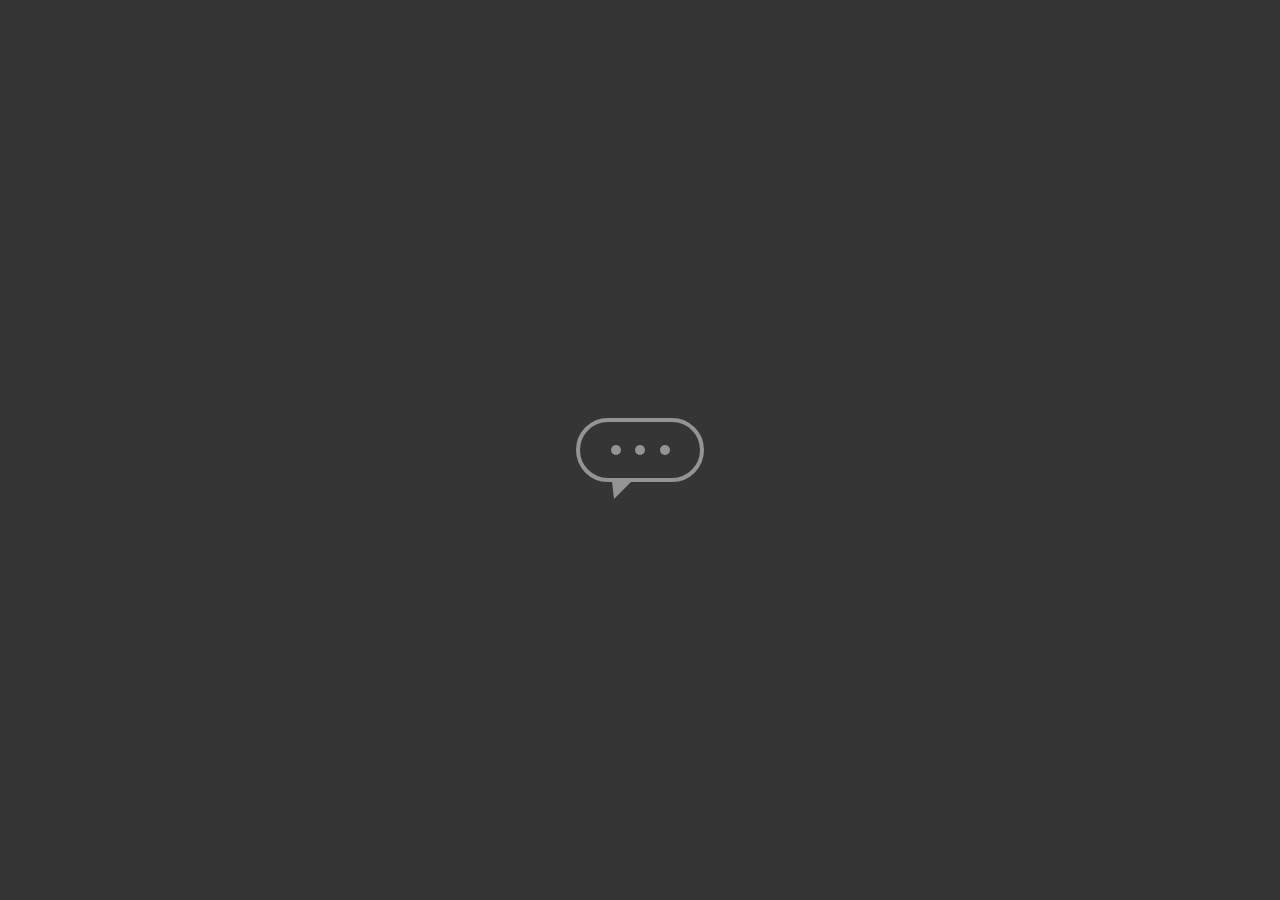
<file: desenhos-em-css/index.html>
<!DOCTYPE html>
<html lang="en">
<head>
    <meta charset="UTF-8">
    <meta name="viewport" content="width=device-width, initial-scale=1.0">
    <link rel="stylesheet" href="style.css" />
    <title>Desenhos em css</title>
</head>
<body>
   <main class="wrapper">
       <div class="chatbot">
           <div class="chatbot__loading"></div>
           <div class="chatbot__loading"></div>
           <div class="chatbot__loading"></div>
       </div>
   </main>
</body>
</html>
</file>
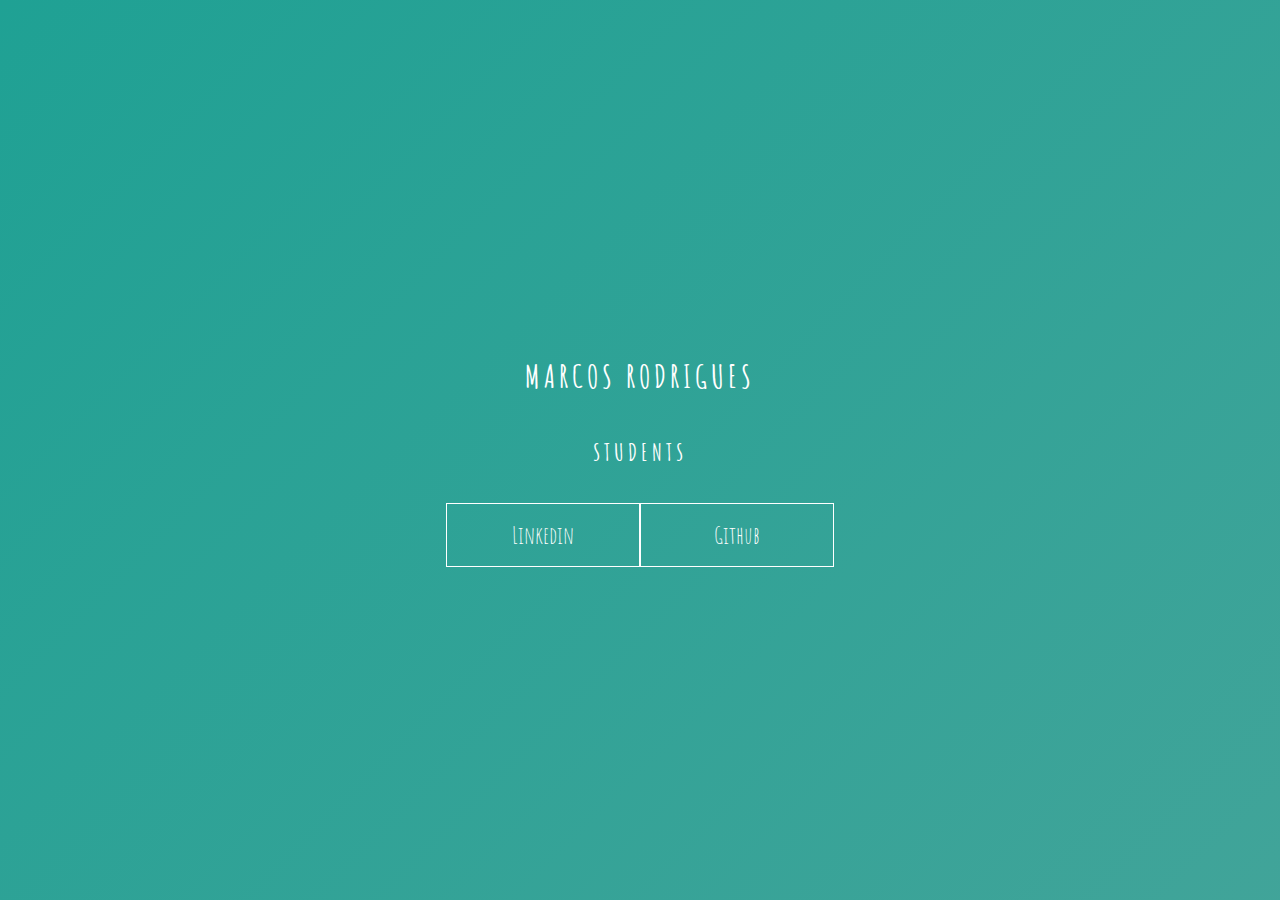
<file: keyframes/index.html>
<!DOCTYPE html>
<html lang="en">
<head>
    <meta charset="UTF-8">
    <meta name="viewport" content="width=device-width, initial-scale=1.0">
    <link rel="stylesheet" href="style.css" />
    <title>Keyframes</title>
</head>
<body>
    <main class="wrapper">
        <h1>Marcos Rodrigues</h1>
        <h2>students</h2>
        <div class="social-media">
            <a href="#">Linkedin</a>
            <a href="#">Github</a>
        </div>
    </main>
</body>
</html>
</file>
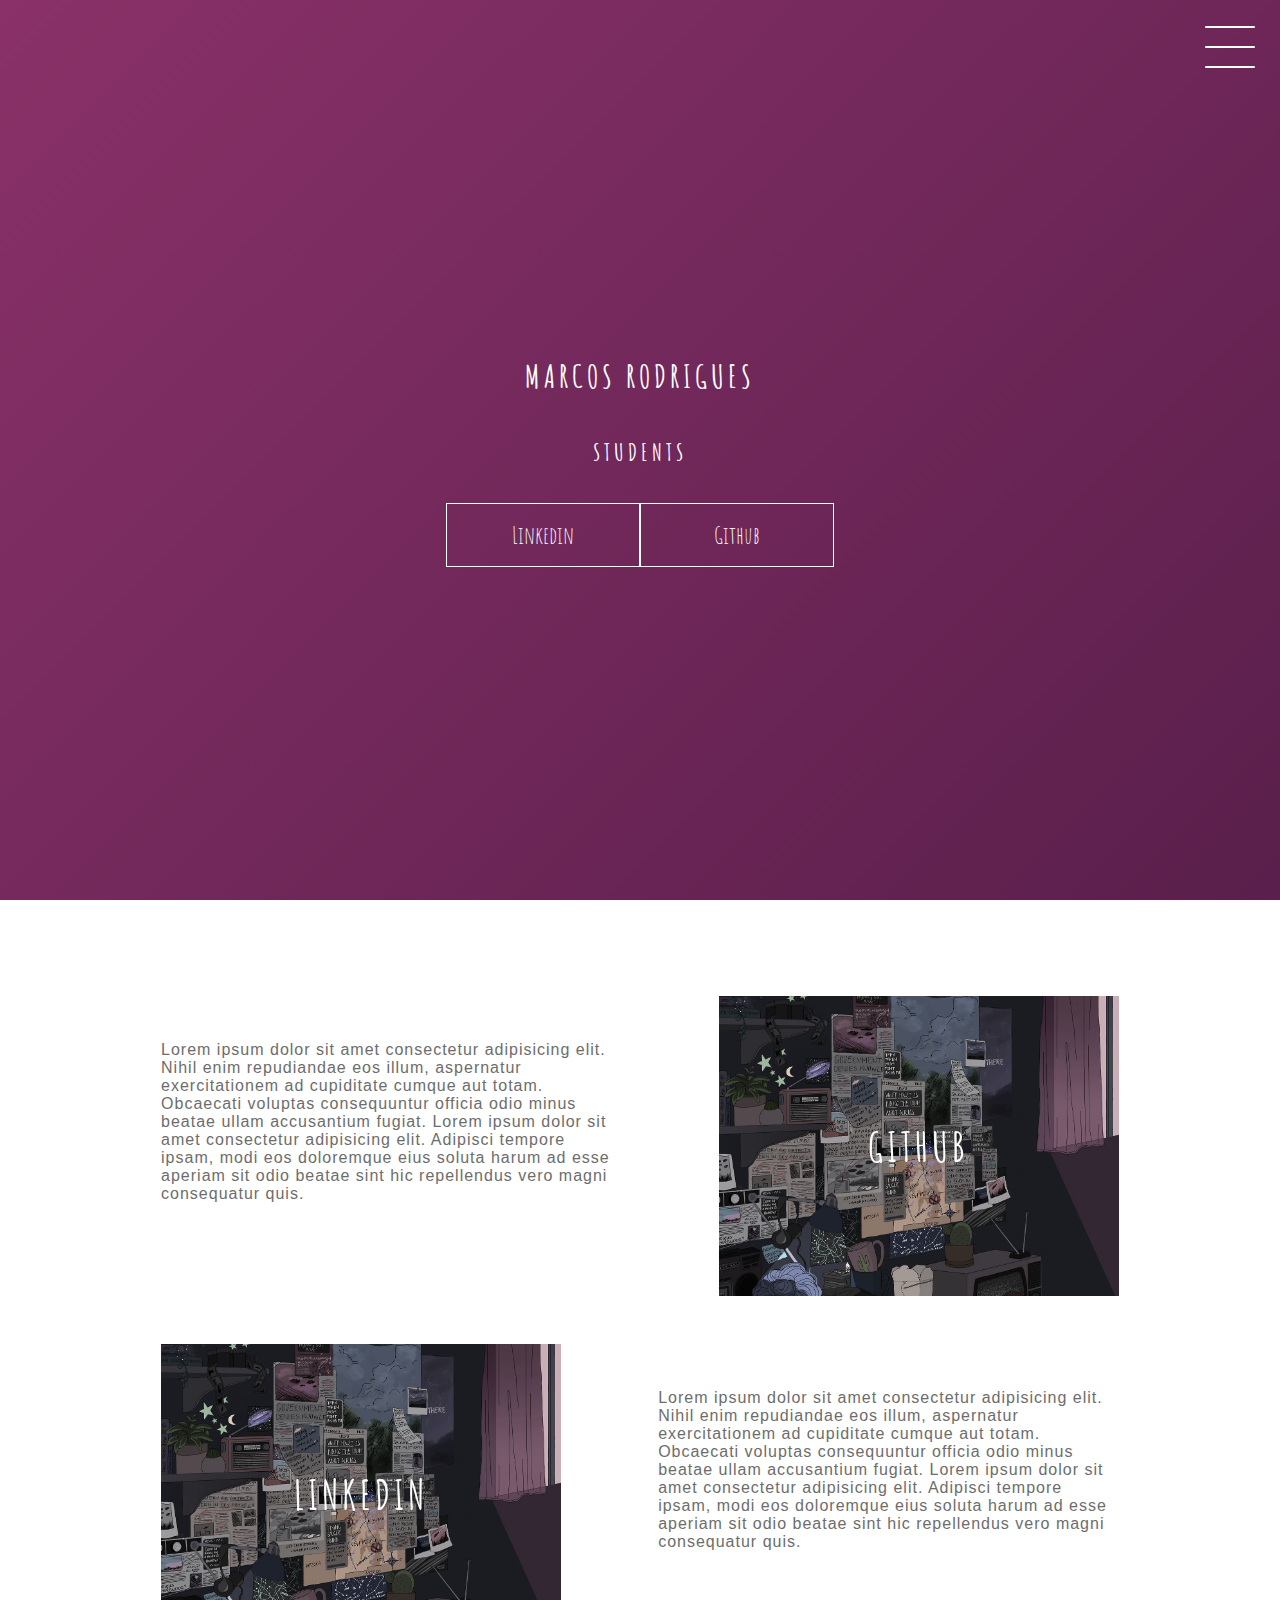
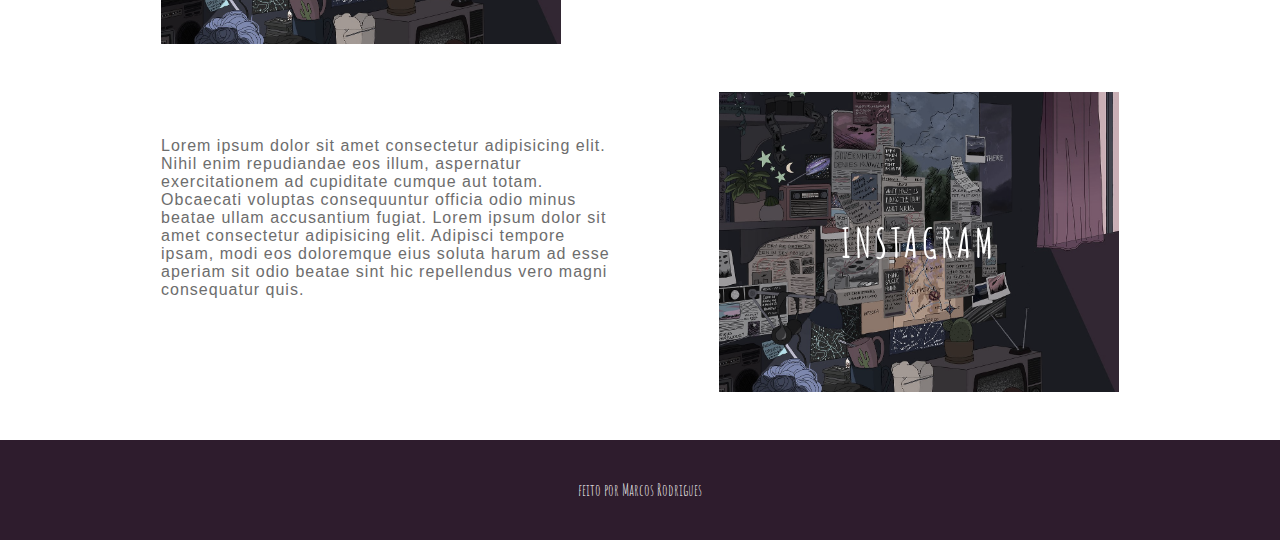
<file: projeto-final/index.html>
<!DOCTYPE html>
<html lang="en">
<head>
    <meta charset="UTF-8">
    <meta name="viewport" content="width=device-width, initial-scale=1.0">
    <link rel="stylesheet" href="style.css"/>
    <title>portifolio</title>
</head>
<body>
    <header class="header-wrapper">
        <div class="header">
            <div class="checkbox-container">
                <div class="checkbox-wrapper">
                    <input type="checkbox" id="toogle">
                    <label class="checkbox" for="toogle">
                        <div class="trace"></div>
                        <div class="trace"></div>
                        <div class="trace"></div>
                    </label>
                    <div class="menu"></div>
                    <nav class="menu-items">
                        <ul>
                            <li>
                                <a href="#">Home</a>
                            </li>
                            <li>
                                <a href="#">Sobre</a>
                            </li>
                            <li>
                                <a href="#">Projetos</a>
                            </li>
                        </ul>
                    </nav>
                </div>
            </div>
        </div>

        <h1>Marcos Rodrigues</h1>
        <h2>Students</h2>

        <div class="social-media">
            <a href="#">Linkedin</a>
            <a href="#">Github</a>
        </div>
    </header>   

    <main class="container">
        <div class="card-container">
            <div class="card-text">
                Lorem ipsum dolor sit amet consectetur adipisicing elit. Nihil enim repudiandae eos illum, aspernatur exercitationem ad cupiditate cumque aut totam. Obcaecati voluptas consequuntur officia odio minus beatae ullam accusantium fugiat.
                Lorem ipsum dolor sit amet consectetur adipisicing elit. Adipisci tempore ipsam, modi eos doloremque eius soluta harum ad esse aperiam sit odio beatae sint hic repellendus vero magni consequatur quis.
            </div>
            <div class="card">
                <div class="card-wrapper">
                    <h2>Github</h2>
                    <p>Veja meus projetos</p>
                </div>
            </div>
        </div>

        <div class="card-container">
            <div class="card">
                <div class="card-wrapper">
                    <h2>Linkedin</h2>
                    <p>Acompanhe minha carreira</p>
                </div>
            </div>
            <div class="card-text">
                Lorem ipsum dolor sit amet consectetur adipisicing elit. Nihil enim repudiandae eos illum, aspernatur exercitationem ad cupiditate cumque aut totam. Obcaecati voluptas consequuntur officia odio minus beatae ullam accusantium fugiat.
                Lorem ipsum dolor sit amet consectetur adipisicing elit. Adipisci tempore ipsam, modi eos doloremque eius soluta harum ad esse aperiam sit odio beatae sint hic repellendus vero magni consequatur quis.
            </div>
        </div>

        <div class="card-container">
            <div class="card-text">
                Lorem ipsum dolor sit amet consectetur adipisicing elit. Nihil enim repudiandae eos illum, aspernatur exercitationem ad cupiditate cumque aut totam. Obcaecati voluptas consequuntur officia odio minus beatae ullam accusantium fugiat.
                Lorem ipsum dolor sit amet consectetur adipisicing elit. Adipisci tempore ipsam, modi eos doloremque eius soluta harum ad esse aperiam sit odio beatae sint hic repellendus vero magni consequatur quis.
            </div>
            <div class="card">
                <div class="card-wrapper">
                    <h2>Instagram</h2>
                    <p>ou meu dia-a-dia ! </p>
                </div>
            </div>
        </div>
    </main>

    <footer class="footer">
        feito por Marcos Rodrigues
    </footer>

</body>
</html>
</file>
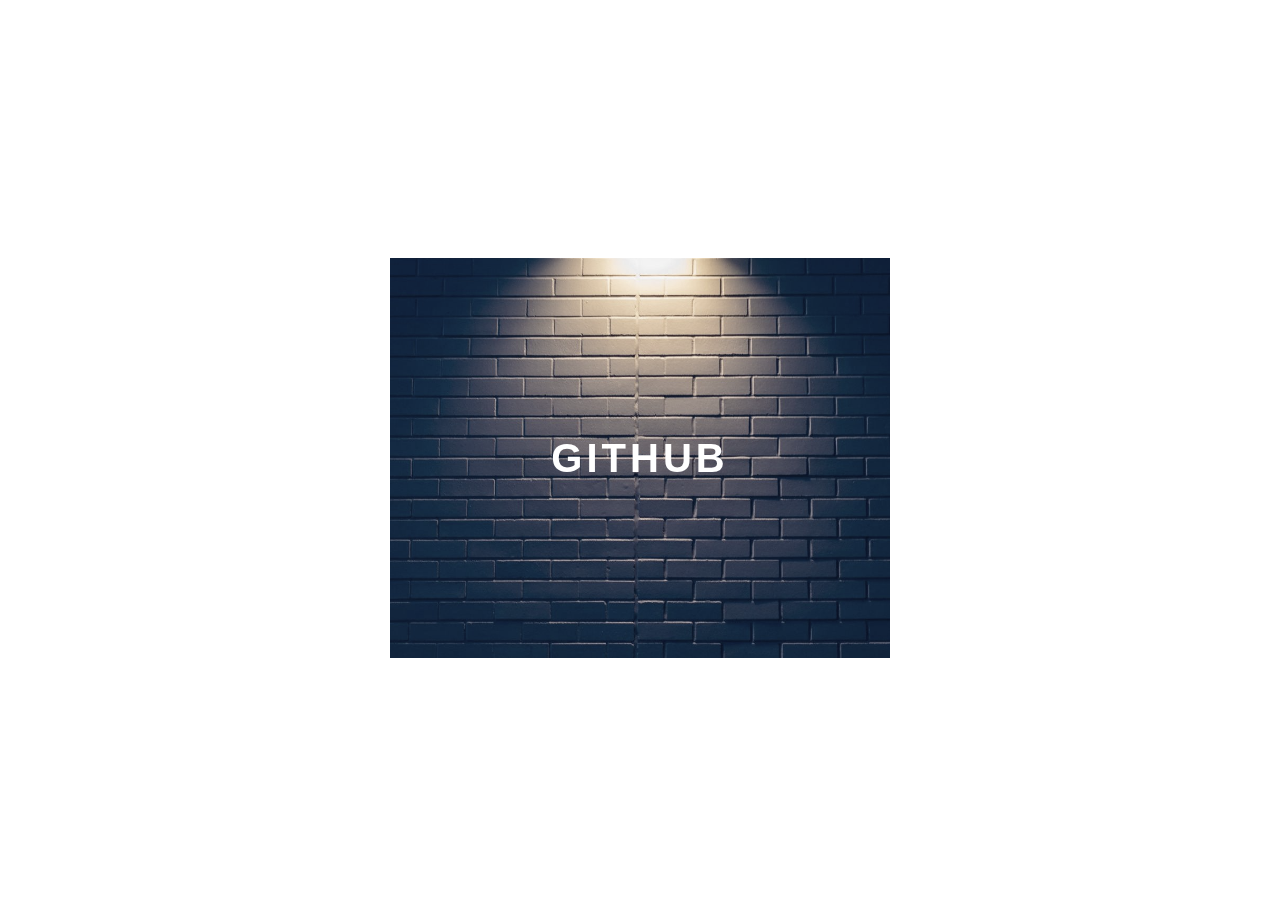
<file: transitions/index.html>
<!DOCTYPE html>
<html lang="en">
<head>
    <meta charset="UTF-8">
    <meta name="viewport" content="width=device-width, initial-scale=1.0">
    <link rel="stylesheet" href="style.css">
    <title>CSS</title>
</head>
<body>
    <div class="container">
        <div class="card">
            <div class="card-wrapper">
                <h2>Github</h2>
                <p>Veja meus Projetos!</p>
            </div>
        </div>
    </div>
</body>
</html>
</file>
<file: desenhos-em-css/style.css>
body {
    margin: 0;
    padding: 0;
    font-family: sans-serif;
}

.wrapper {
    height: 100vh;
    width: 100vw;
    background-color: rgb(53, 53, 53);
    display: flex;
    justify-content: center;
    align-items: center;
}

.chatbot {
    height: 4rem;
    width: 8rem;
    border-radius: 36px;
    border: 4px solid #949494;
    padding: 0 1rem ;
    box-sizing: border-box;
    display: flex;
    justify-content: space-evenly;
    align-items: center;
    position: relative;
    transform: translateY(0);
    animation: chatTranslate 2s ease-in-out infinite;
}

.chatbot::before {
    content: "";
    width: 0;
    height: 0;
    position: absolute;
    bottom: -1.3rem;
    left: 2rem;
    border-left: 2px solid transparent;
    border-right: 17px solid transparent; 
    border-top:  17px solid #949494;
}

.chatbot__loading {
    height: 10px;
    width: 10px;
    border-radius: 50%;
    background-color: #949494;
    transform: scale(1);
}

.chatbot__loading:nth-child(1){
    animation: pulse 1.5s ease-in-out infinite;
}

.chatbot__loading:nth-child(2){
    animation: pulse 1.5s ease-in-out infinite;
    animation-delay: 0.2s;
}

.chatbot__loading:nth-child(3){
    animation: pulse 1.5s ease-in-out infinite;
    animation-delay: 0.4s;
}

@keyframes pulse {
    0% {
        transform: scale(1);
    }

    50% {
        transform: scale(1.5);
    }

    100% {
        transform: scale(1);
    }
}

@keyframes chatTranslate {
    0% {
        transform: translateY(0);
    }
    50% {
        transform: translateY(15px);
    }
    100% {
        transform: translateY(0);
    }
}
</file>
<file: keyframes/style.css>
@import url('https://fonts.googleapis.com/css2?family=Amatic+SC&display=swap');

body {
    padding: 0;
    margin: 0;
    color: #FFFFFF;   
    font-family: "Amatic SC", sans-serif;
}

.wrapper {
    height: 100vh;
    width:  100vw;
    background: linear-gradient(-45deg, #5e0878, #085078, #4ca59b, #1fa194);
    background-size: 400% 400%;
    display: flex;
    flex-direction: column;
    justify-content: center;
    align-items: center;
    animation: backgroundTransitions 8s ease-in-out infinite;
}

h1 {
    text-transform: uppercase;
    letter-spacing: 4px;
}

h2 {
    text-transform: uppercase;
    letter-spacing: 4px;
}

.social-media {
    margin-top: 1rem;
    display: flex;
}

a {
    text-decoration: none;
    color: #FFFFFF;
    font-size: 24px;
    padding: 1rem 4rem;
    border: 1px solid #FFFFFF;
    min-width: 4rem;
    display: flex;
    justify-content: center;
    align-items: center;
    transition: .5s cubic-bezier(0.55, 0.025, 0.675, 0.97);
}

a:hover {
    color: #085078;
    background-color: #FFFFFF;
}

@keyframes backgroundTransitions {
    0% {
        background-position: 0% 80%;
    }
    50% {
        background-position: 80% 100%;
    }
    100% {
        background-position: 0% 90%;
    }
}
</file>
<file: projeto-final/style.css>
@import url('https://fonts.googleapis.com/css2?family=Amatic+SC&display=swap');

body {
    padding: 0;
    margin: 0;
    color: #FFFFFF;   
    font-family: "Amatic SC", sans-serif;
}

/* HEADER */

.header-wrapper {
    height: 100vh;
    width: 100vw;
    background: linear-gradient(-45deg, #050404, #2e1c2d, #4a1942, #893168);
    background-size: 400% 400%;
    display: flex;
    flex-direction: column;
    justify-content: center;
    align-items: center;
    position: relative;
    animation: backgroundTransition 8s ease-in-out infinite ;
}

h1, h2 {
    text-transform: uppercase;
    letter-spacing: 4px;
}

.social-media {
    margin-top: 1rem;
    display: flex;
}

.social-media a {
    text-decoration: none;
    color: #FFFFFF;
    font-size: 24px;
    padding: 1rem 4rem;
    border: 1px solid #FFFFFF;
    min-width: 4rem;
    display: flex;
    justify-content: center;
    align-items: center;
    transition: .5s cubic-bezier(0.55, 0.025, 0.675, 0.97);
}

a:hover {
    color: #2e1c2d;
    background: #FFFFFF;
}

@keyframes backgroundTransition {
    0% {
        background-position: 0% 80%;
    }
    50% {
        background-position: 80% 100%;
    }
    100% {
        background-position: 0% 90%;
    }
}

/* MENU HAMBURGUER */

.checkbox-container {
    display: flex;
    justify-content: center;
    align-items: center;
}

.checkbox {
    height: 100px;
    width: 100px;
    position: absolute;
    top: 0;
    right: 0;
    display: flex;
    justify-content: center;
    cursor: pointer;
    z-index: 9999;
    transition: 400ms ease-in-out 0s;
}

.checkbox .trace{
    width: 50px;
    height: 2px;
    background-color: #FFFFFF;
    position: absolute;
    border-radius: 4px;
    transition: 0.5s ease-in-out;
}

.checkbox .trace:nth-child(1){
    top: 26px;
    transform: rotate(0);
}

.checkbox .trace:nth-child(2){
    top: 46px;
    transform: rotate(0);
}

.checkbox .trace:nth-child(3){
    top: 66px;
    transform: rotate(0);
}

#toogle {
    display: none;
}

/* MENU */

.menu {
    position: absolute;
    top: 28px;
    right: 30px;
    background: transparent;
    height: 40px;
    width: 40px;
    border-radius: 50%;
    box-shadow: 0px 0px 0px 0px #FFFFFF;
    z-index: -1;
    transition: 400ms ease-in-out 0s;
}

.menu-items {
    position: fixed;
    top: 0;
    left: 0;
    width: 100%;
    height: 100vh;
    display: flex;
    justify-content: center;
    align-items: center;
    z-index: 2;
    opacity: 0;
    visibility: hidden;
    transition: 400ms ease-in-out 0s;
}

.menu-items ul {
    list-style-type: none;
}

.menu-items ul li a{
    margin: 10px 0;
    color: #2e1c2d;
    text-decoration: none;
    text-transform: uppercase;
    letter-spacing: 4px;
    font-size: 40px;
}

/* ANIMAÇÃO DO MENU */ 

#toogle:checked + .checkbox .trace:nth-child(1){
    transform: rotate(45deg);
    background-color: #2e1c2d;
    top: 47px;
}

#toogle:checked + .checkbox .trace:nth-child(2){
    transform: translateX(-100px);
    width: 30px;
    visibility: hidden;
    opacity: 0;
}

#toogle:checked + .checkbox .trace:nth-child(3){
    transform: rotate(-45deg);
    background-color: #2e1c2d;
    top: 48px;
}

#toogle:checked + .checkbox {
    background-color: #FFFFFF;
}

#toogle:checked ~ .menu {
    box-shadow: 0px 0px 0px 100vmax white;
    z-index: 1;
}

#toogle:checked ~ .menu-items {
    visibility: visible;
    opacity: 1;
}

/* CARDS */

.container {
    width: 100%;
    height: auto;
    display: flex;
    flex-direction: column;
    justify-content: space-between;
    align-items: center;
    margin: 3rem 0;
}

.card-container {
    display: flex;
    align-items: center;
    justify-content: space-evenly;
    width: 90%;
}

.card {
    height: 300px;
    width: 400px;
    margin: 3rem 0 0 0;
    background-image: url('./room.jpg');
    background-position: center;
    background-repeat: no-repeat;
    background-size: cover;
    display: flex;
    justify-content: center;
    align-items: center;
    filter: grayscale(0.5);
    color: #FFFFFF;
    cursor: pointer;
    transition: 0.3s;
}
.card-text {
    width: 40%;
    font-family: sans-serif;
    letter-spacing: 1px;
    color: rgb(109, 109, 109)
}

.card-wrapper {
    text-align: center;
    display: flex;
    flex-direction: column;
    justify-content: center;
    align-items: center;
    position: relative;
}

.card-wrapper::before {
    content: '';
    position: absolute;
    height: 100px;
    width: 100px;
    display: block;
    border: 1px solid white;
    opacity: 0;
    transition: 0.3s;
}

.card-wrapper h2 {
    font-size: 40px;
    text-transform: uppercase;
    letter-spacing: 4px;
    margin: 0;
    transition: 0.3s;
}

.card-wrapper p {
    font-size: 0;
    visibility: hidden;
    opacity: 0;
    font-weight: bold;
    text-transform: uppercase;
    transition: 0.3s;
}

.card:hover {
    filter: unset;
}

.card:hover > .card-wrapper::before {
    opacity: 1;
    width: 350px;
    height: 250px;
}

.card:hover > .card-wrapper p {
    font-size: 14px;
    opacity: 1;
    visibility: visible;
}

/* FOOTER */

.footer {
    height: 100px;
    width: 100%;
    display: flex;
    justify-content: center;
    align-items: center;
    background-color: #2e1c2d;
}

/* RESPONSIVO */

@media (max-width: 800px){
    .social-media {
        display: flex;
        flex-direction: column;
    }

    .container {
        margin-top: 0px;
    }

    .card-container {
        flex-direction: column;
    }

    .container .card-container:nth-child(1),
    .container .card-container:nth-child(3) {
        flex-direction: column-reverse;
    }

    .card {
        height: 250px;
        width: 250px;
    }

    .card-text {
        width: 90%;
        margin-top: 2rem;
        text-align: center;
    }

    .card:hover > .card-wrapper::before {
        height: 190px;
        width: 190px;
    }
}
</file>
<file: transitions/style.css>
body {
    font-family: sans-serif;
}

.container{
    width: 100%;
    height: 100vh;
    display: flex;
    justify-content: center;
    align-items: center;
}

.card {
    height: 400px;
    width: 500px;
    background-image: url('background.jpg');
    background-position: center;
    background-repeat: no-repeat;
    background-size: cover;
    display: flex;
    justify-content: center;
    align-items: center;
    filter: grayscale(0.5);
    color: white;
    cursor: pointer;
    transition: 0.3s;
}

.card-wrapper {
    text-align: center;
    display: flex;
    flex-direction: column;
    justify-content: center;
    align-items: center;
    position: relative;
}

.card-wrapper::before {
    content: '';
    position: absolute;
    height: 100px;
    width: 100px;
    display: block;
    border: 1px solid white;
    opacity: 0;
    transition: 0.3s;
}

.card-wrapper h2 {
    font-size: 40px;
    text-transform: uppercase;
    letter-spacing: 4px;
    margin: 0;
    transition: 0.3s;
}

.card-wrapper p {
    font-size: 0;
    visibility: hidden;
    opacity: 0;
    font-weight: bold;
    text-transform: uppercase;
    transition: 0.3s;
}

.card:hover {
    filter: unset;
}

.card:hover > .card-wrapper::before{
    height: 300px;
    width: 400px;
    opacity: 1;
}

.card:hover > .card-wrapper p {
    opacity: 1;
    visibility: visible;
    font-size: 14px;
}
</file>
